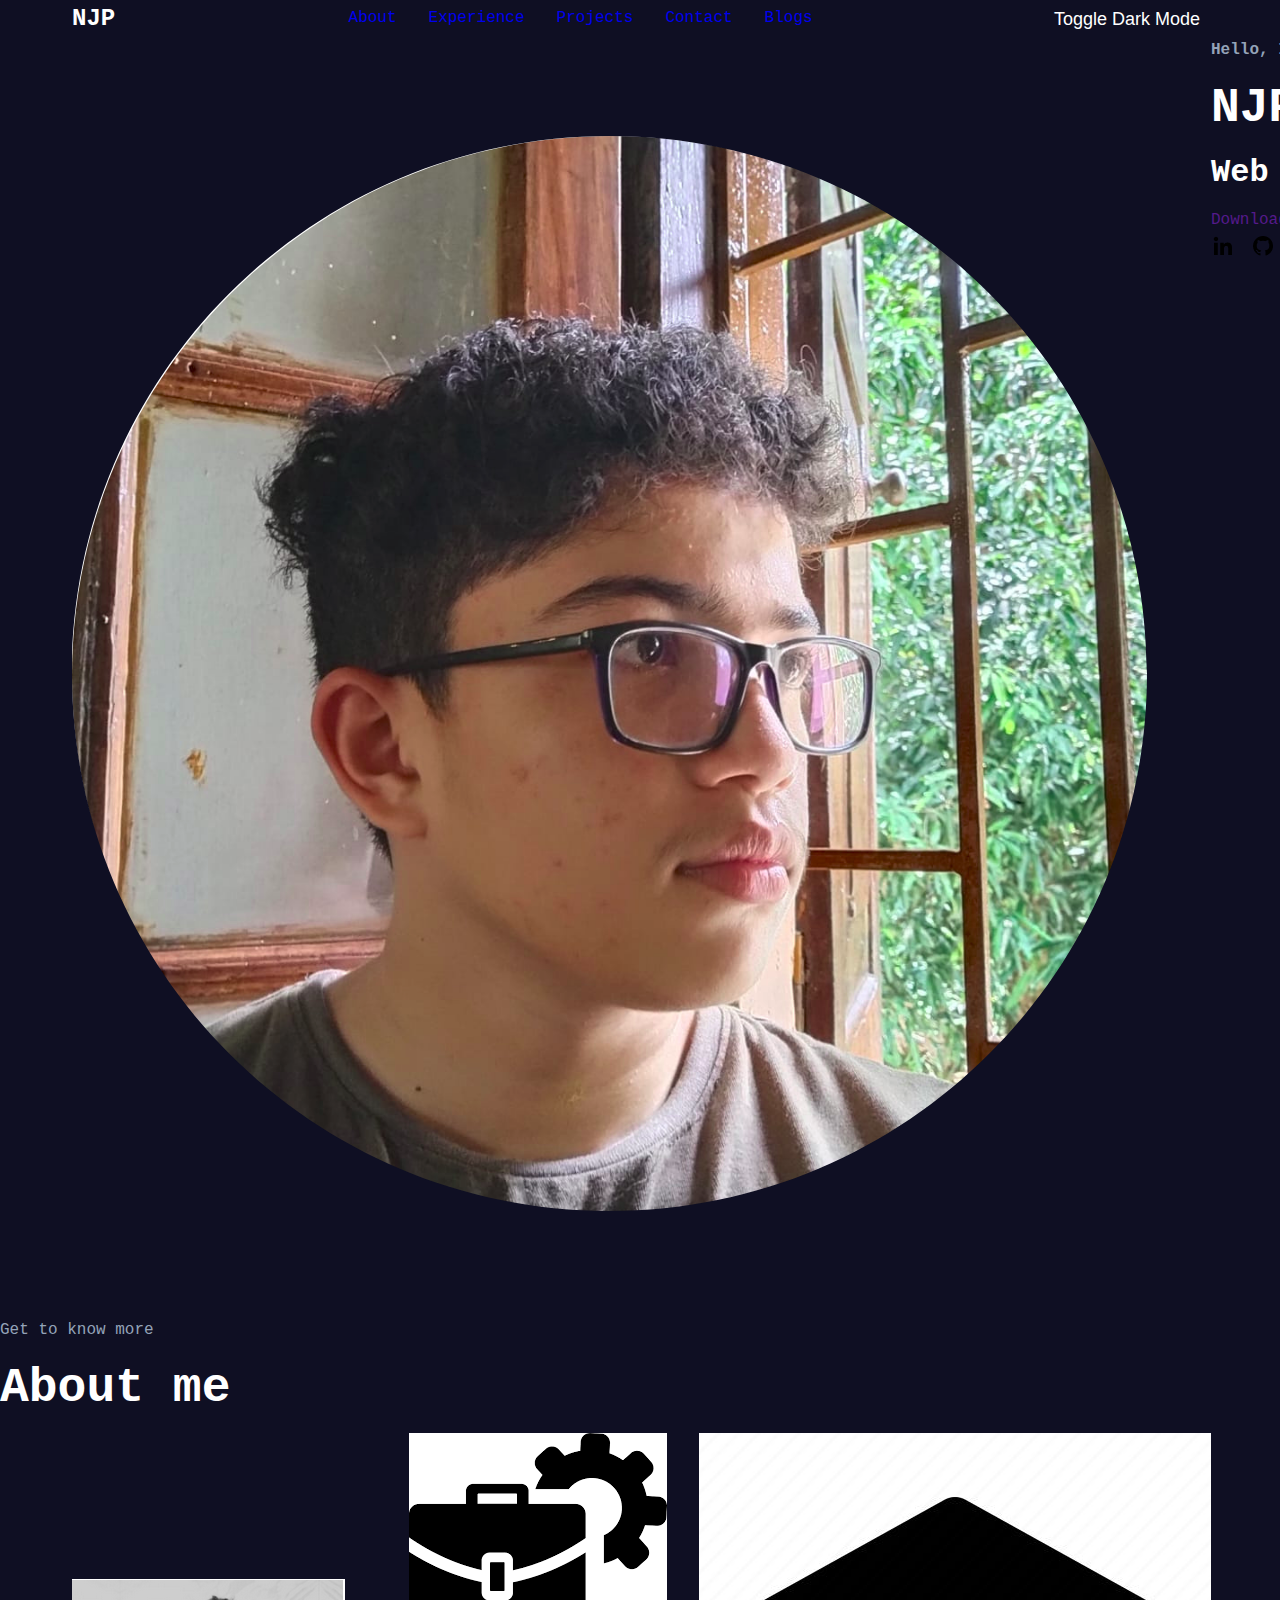
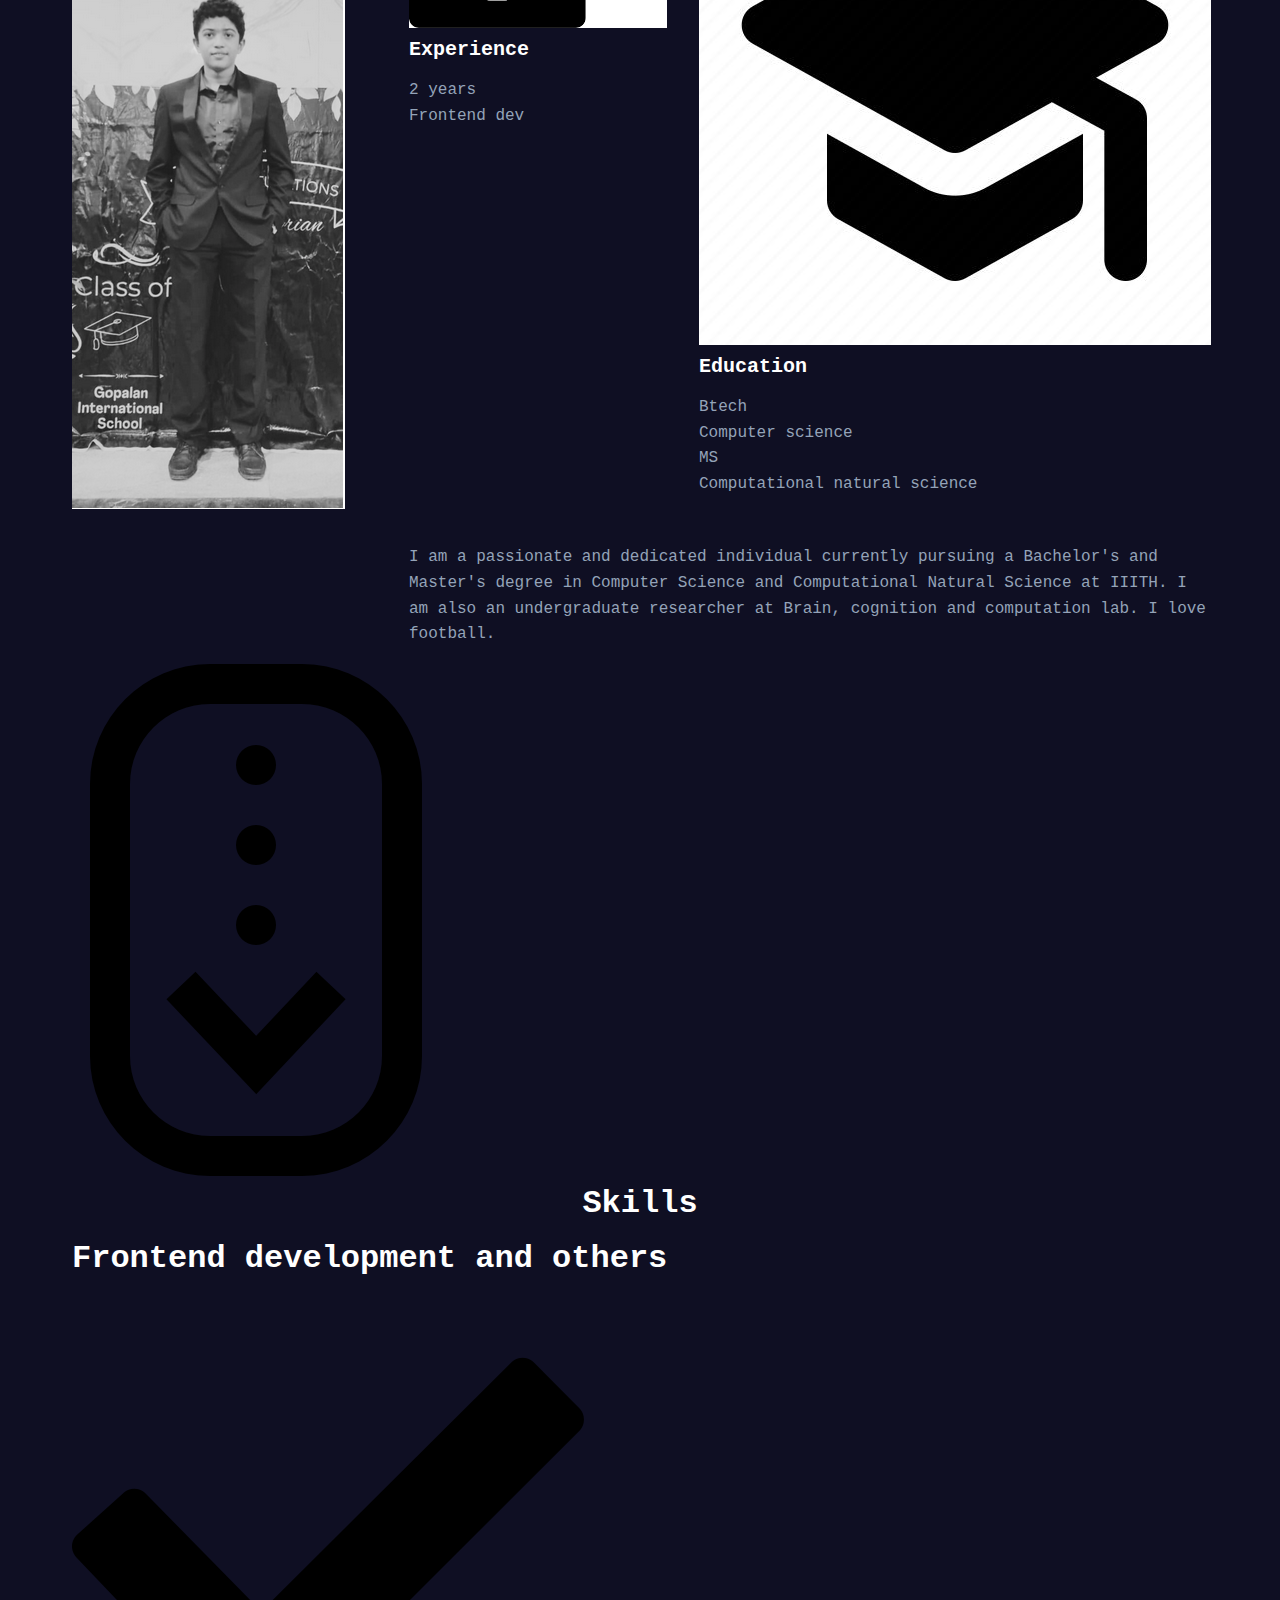
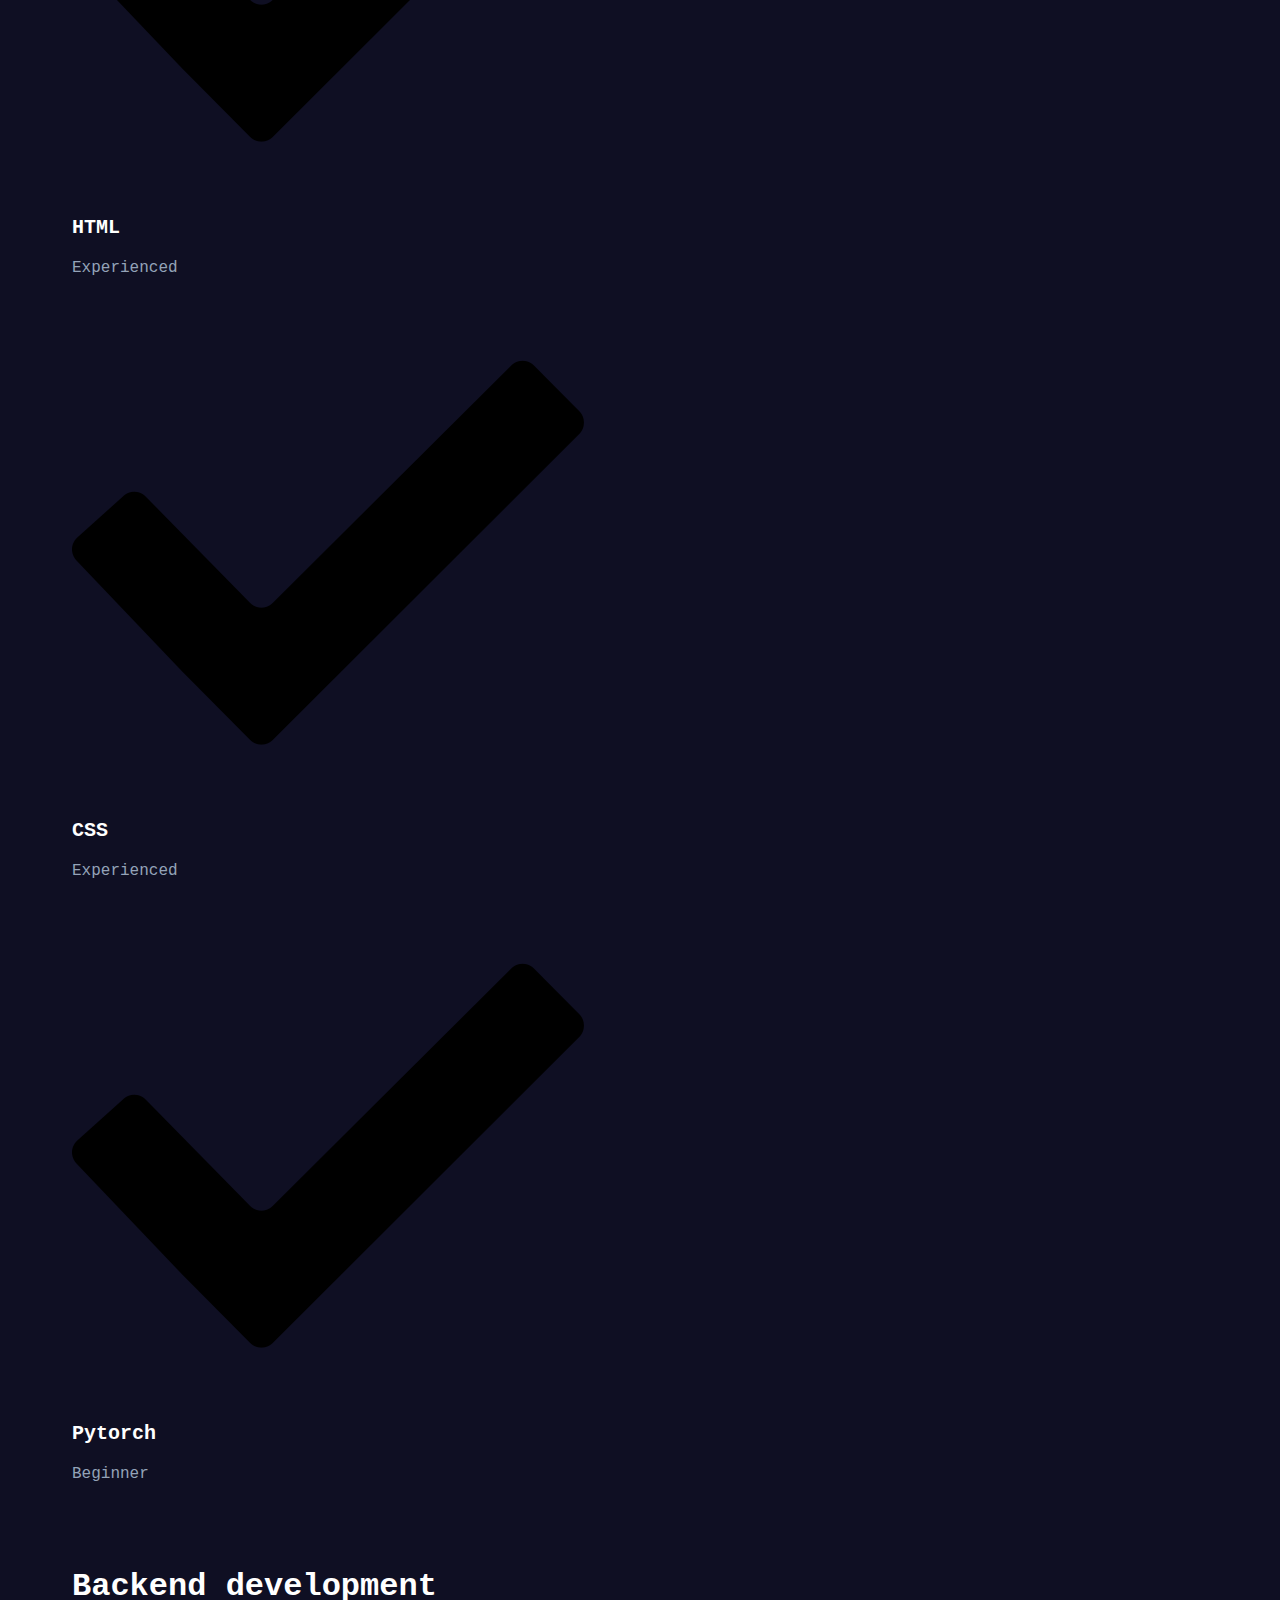
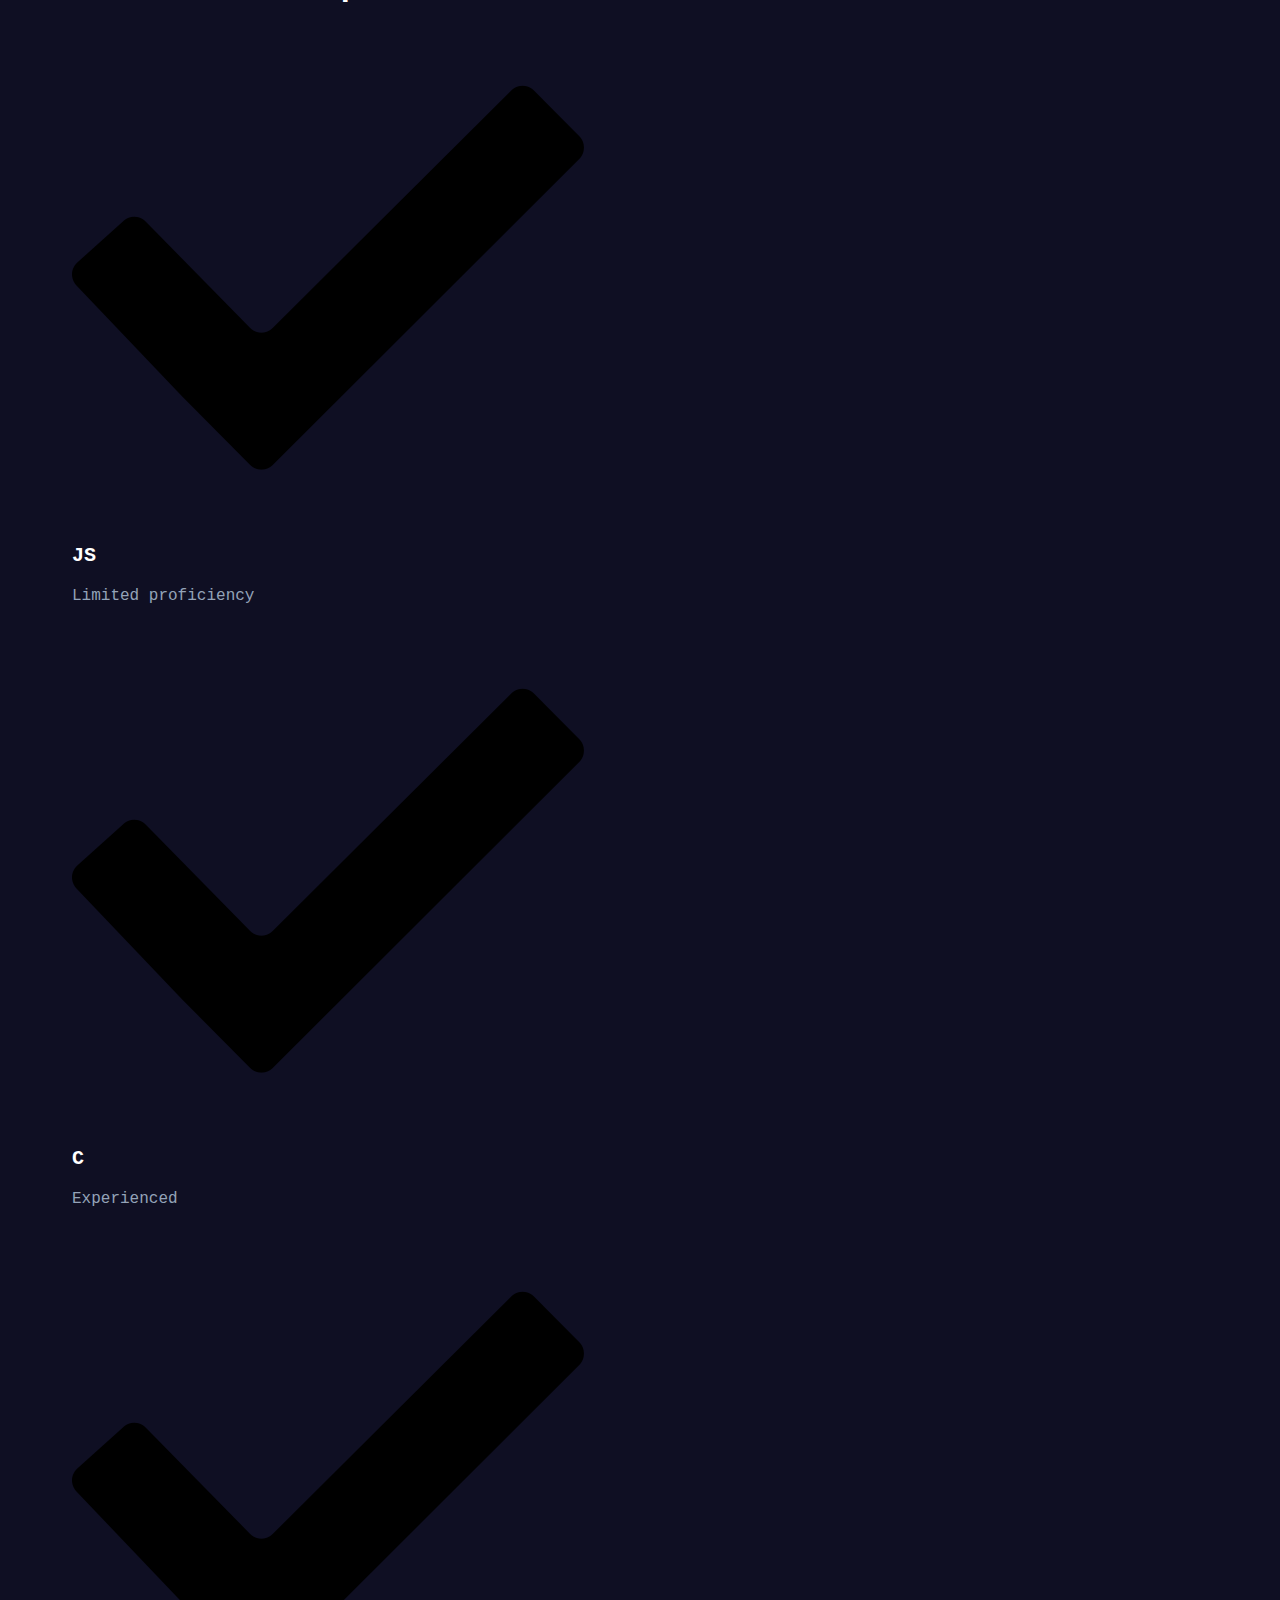
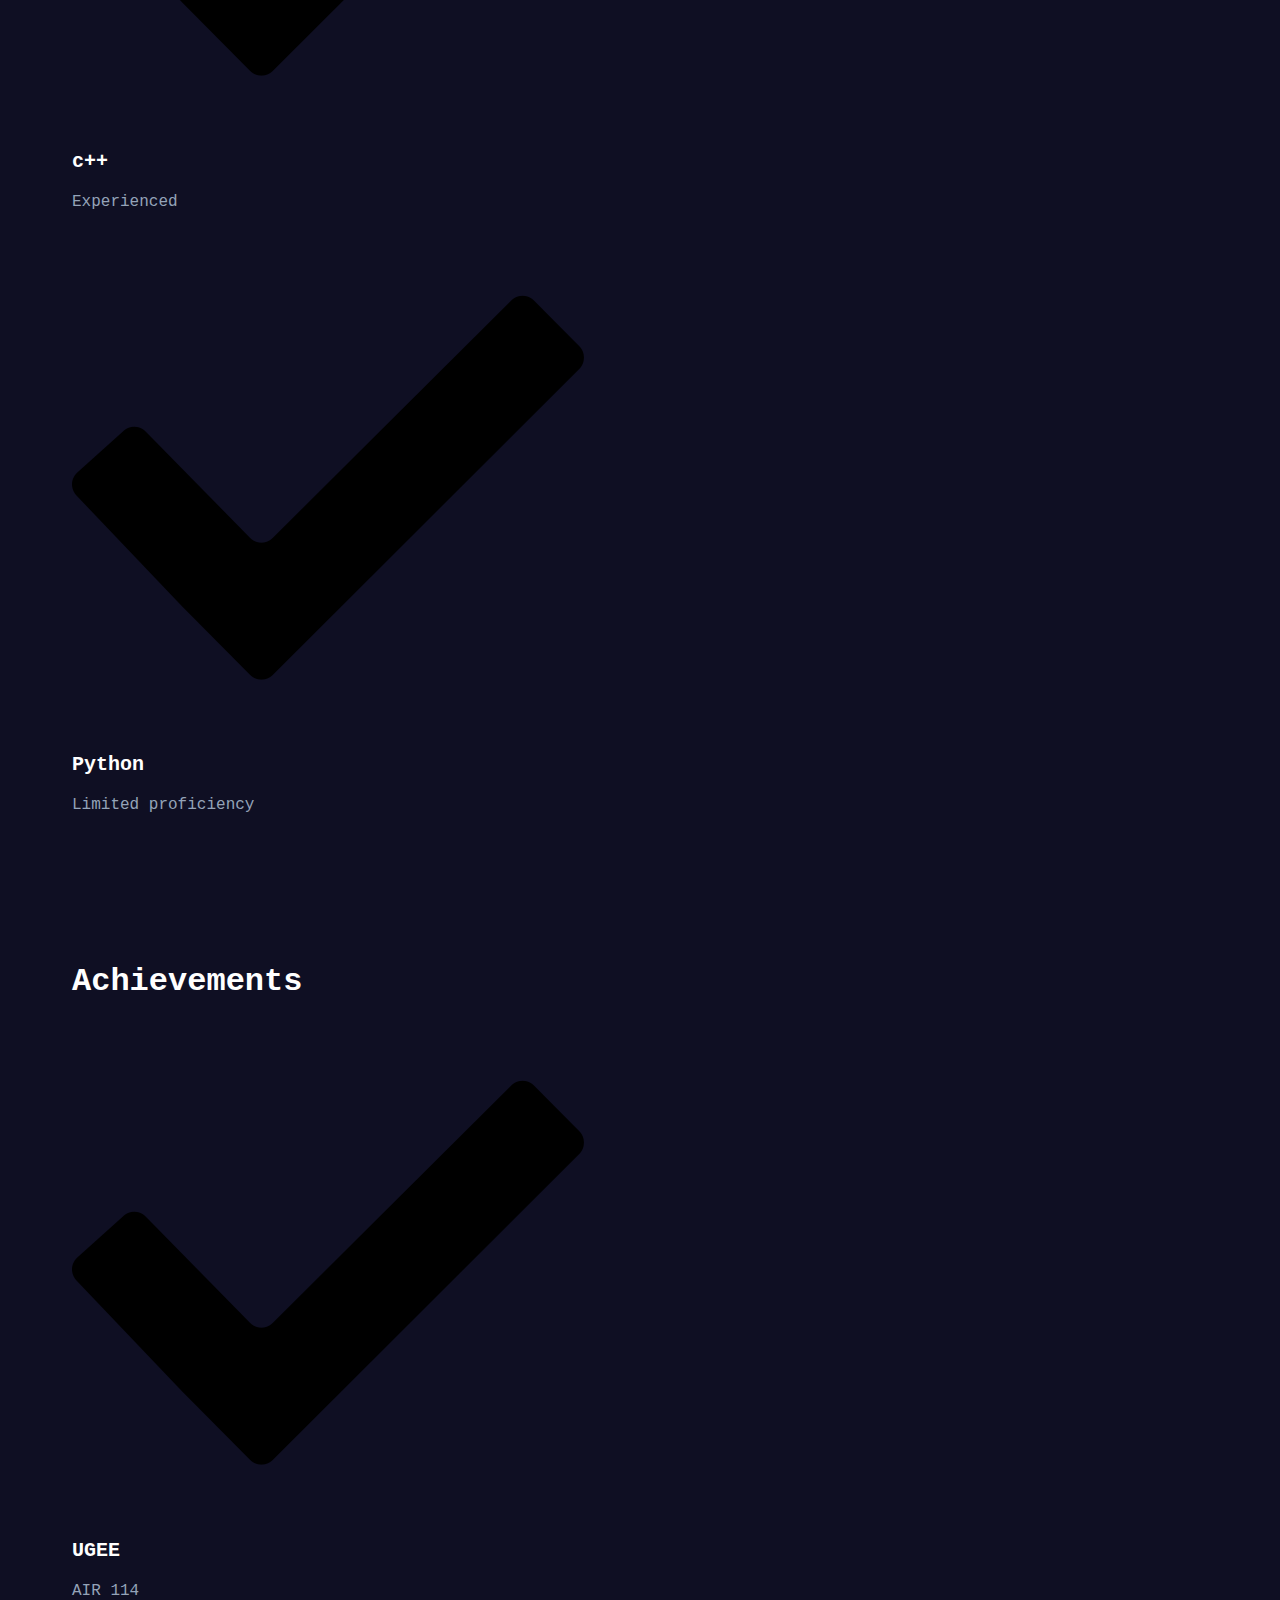
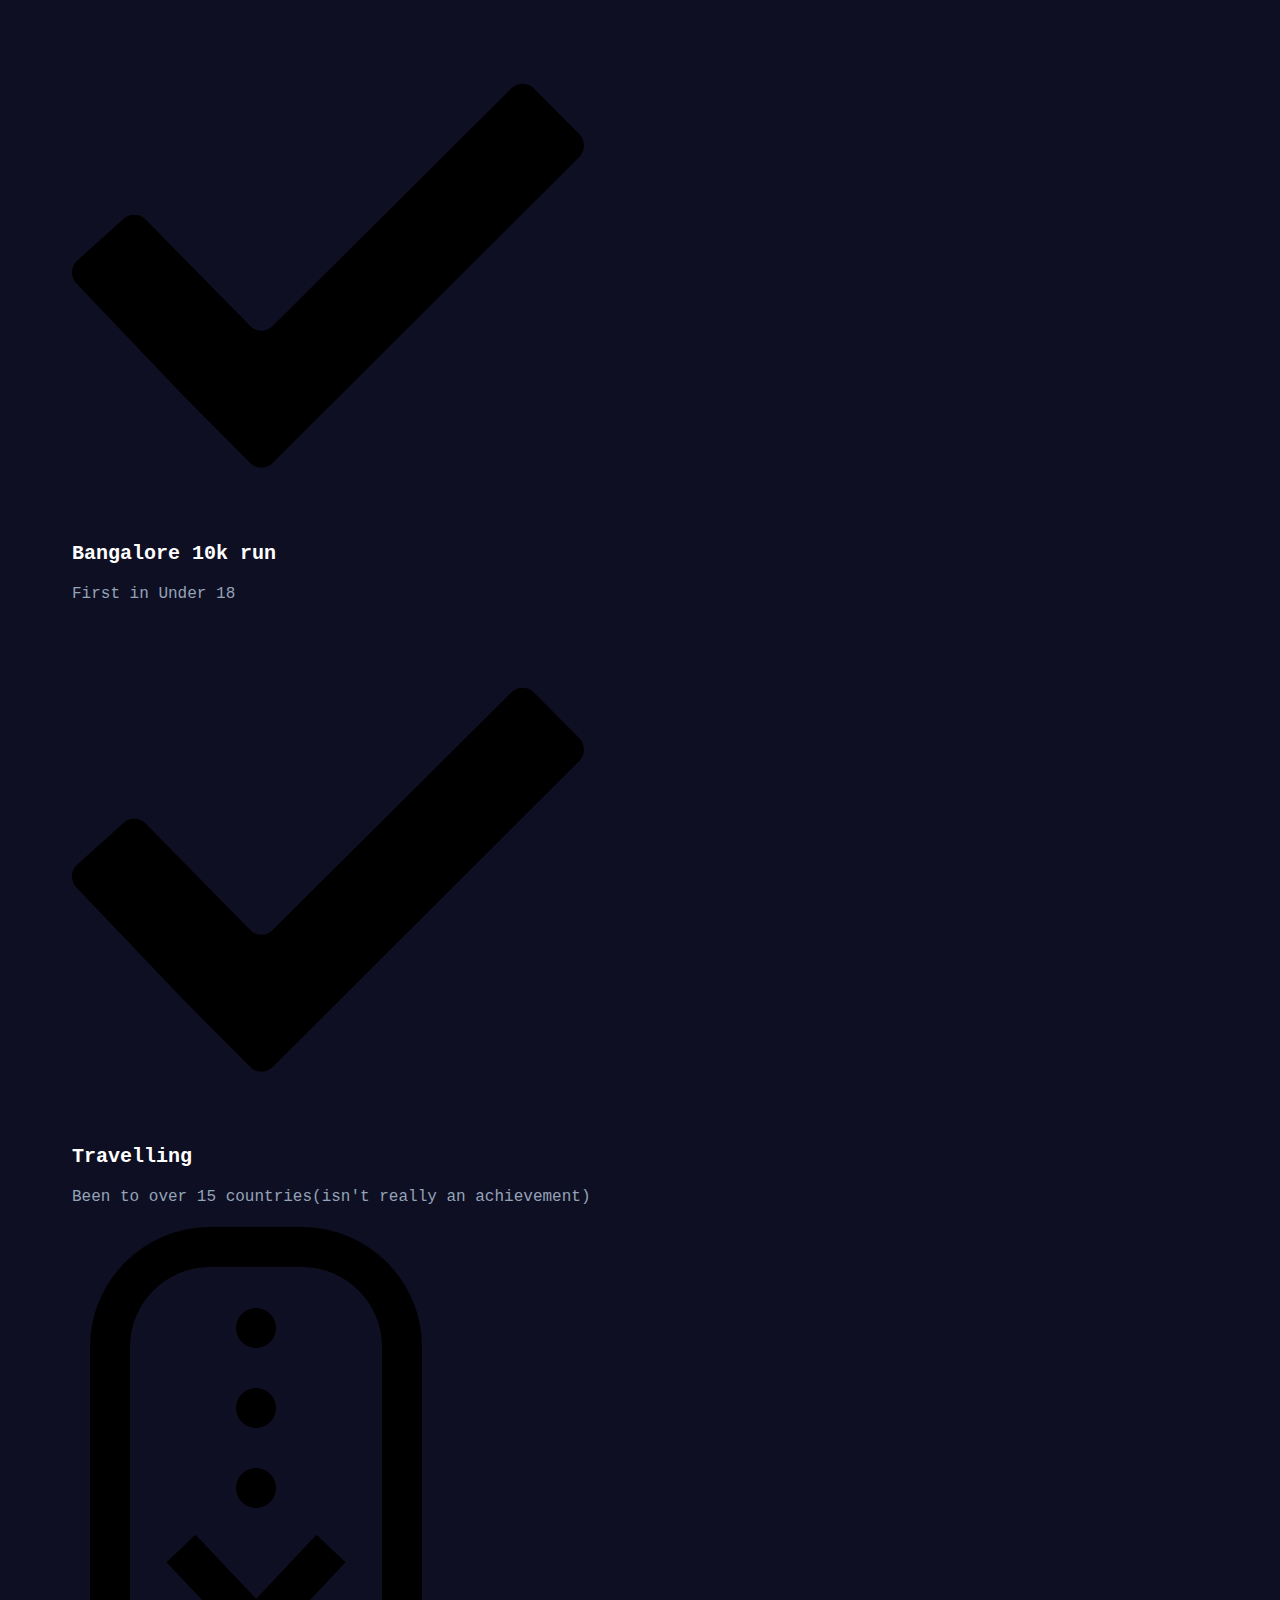
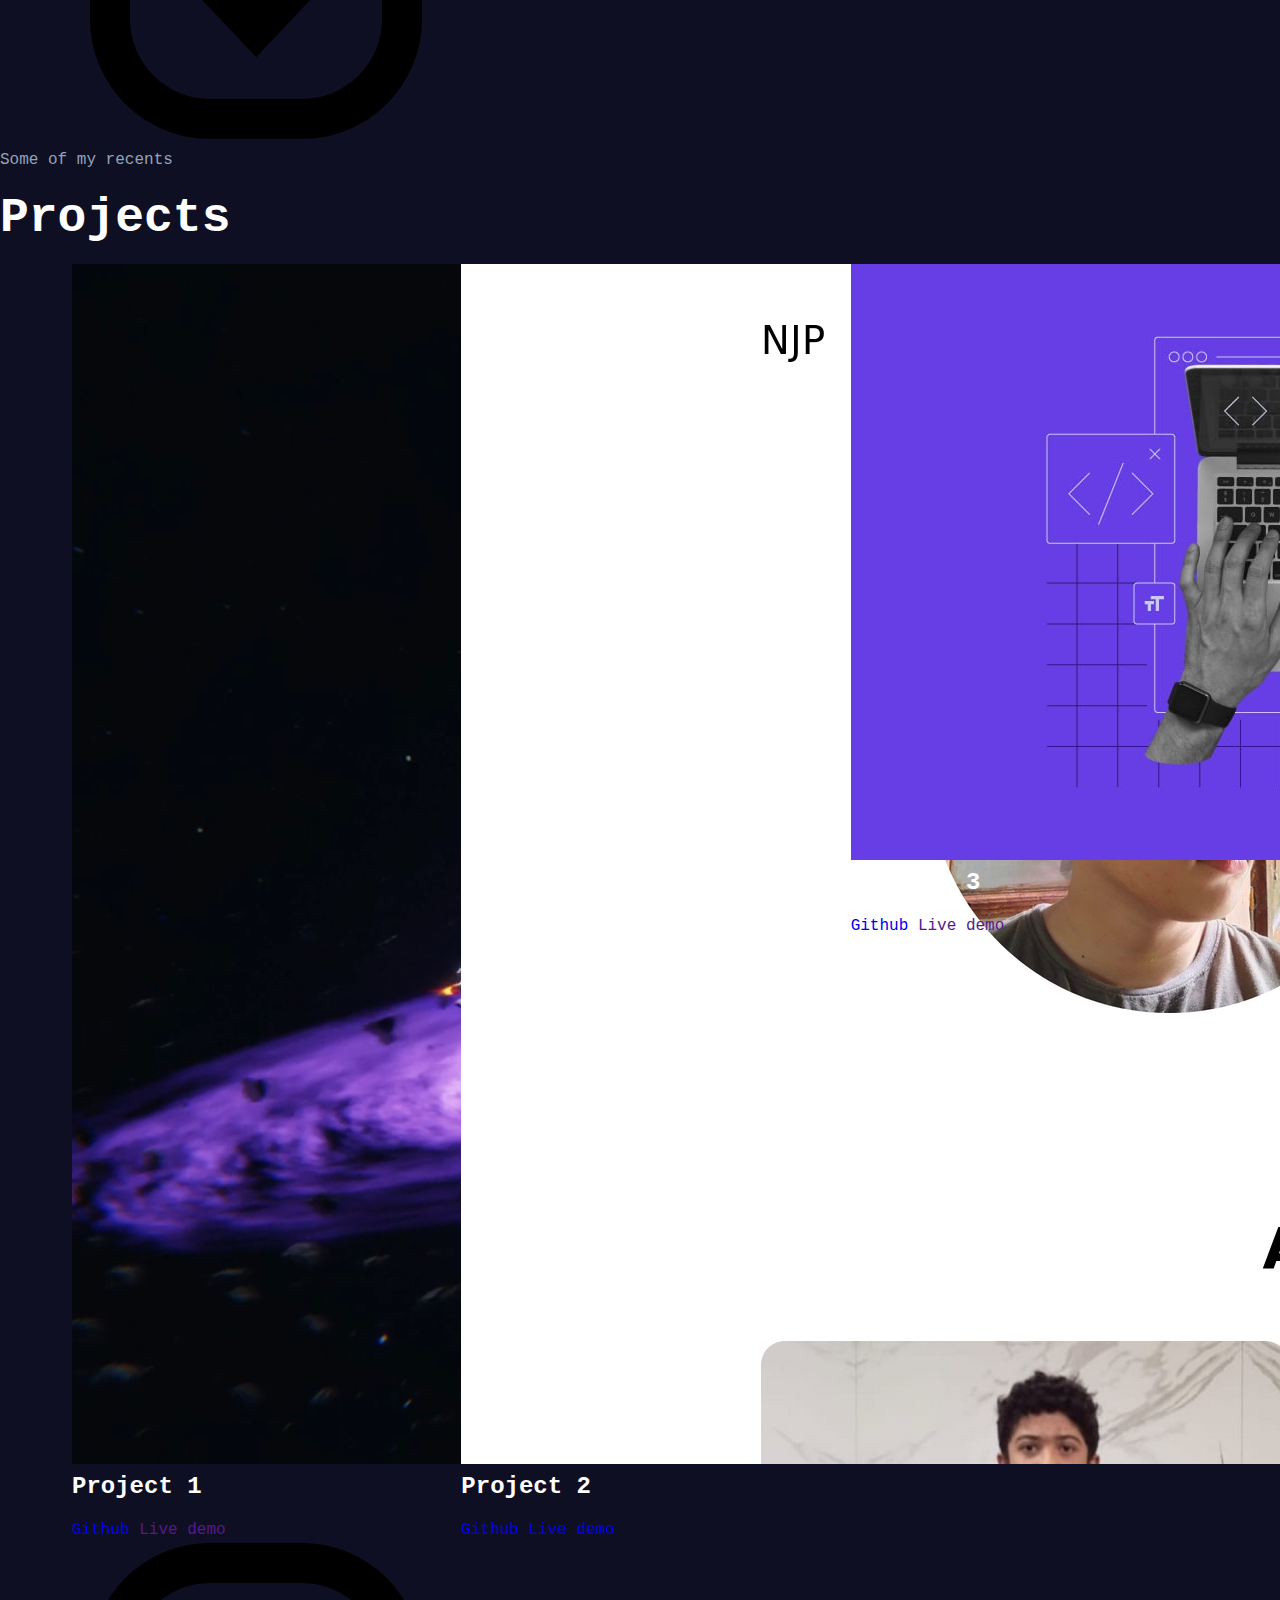
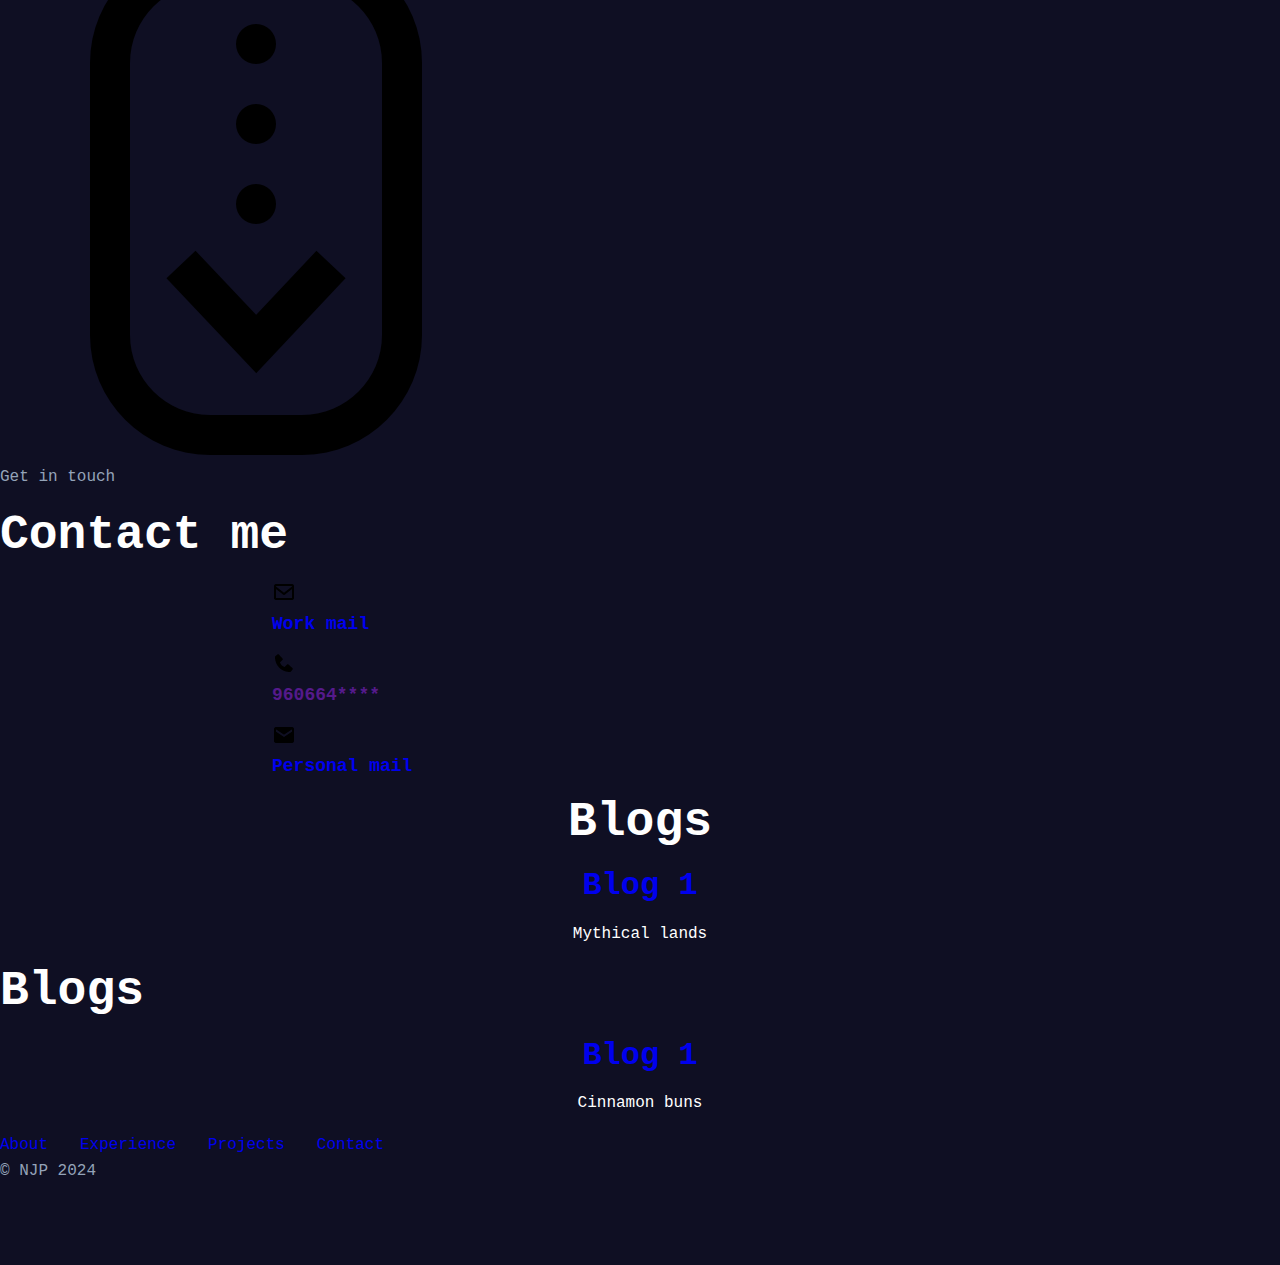
<file: index.html>
<!DOCTYPE html>
<html lang="en">

<head>
    <meta charset="UTF-8">
    <meta name="viewport" content="width=device-width, intial-scale=1.0">

    <title>NJP's site</title>
    <link rel="stylesheet" href="main.css">

</head>

<body>
    <!--navbarstarts-->
    <nav>
        <div class="container nav-container">
            <a href="" class="logo"> NJP</a>
            <ul class="nav-links">
                <li><a href="#About">About</a></li>
                <li><a href="#Experience">Experience</a></li>
                <li><a href="#Projects">Projects</a></li>
                <li><a href="#Contact">Contact</a></li>
                <li><a href="#Blog1">Blogs</a></li>
               

            </ul>
            <button id="darkModeToggle">Toggle Dark Mode</button>
        </div>
    </nav>
    <header>
        <div class="container header-container">
            <div class="header-left">
                <img src="pfp.png" alt="profile-pic" alt="">
            </div>
            <div class="header-right">
                <p><b>Hello, I'm</b></p>
                <h1>NJP</h1>
                <h2>Web Developer</h2>
                <div class="header-action-aria">
                    <a href="" class="btn" download="cv.pdf">Download my CV</a>
                    <a href="#Contact" class="btn btn-dark">Contact info</a>
                    <a href="cv.pdf"  class="btn" target="_blank">View my CV</a>
                </div>
                <div class="header-social">
                    <a href="https://www.linkedin.com/in/narasimha-pai-6234a2286/"><img src="Linkedin.png" class="icon1"></a>
                    <a href="https://github.com/NJP6969"><img src="Github.png" class="icon1"></a>
                    <a href="https://discord.com/channels/@me"><img src="Discord.png" class="icon1"></a>
                    <a href="https://researchweb.iiit.ac.in/~narasimha.pai/"><img src="pfp.png" class="icon1"></a>
                    <a href="https://www.instagram.com/asha._.marin/"><img src="Instagram.png" class="icon1"></a>
                    <a href="https://codeforces.com/profile/njp6969"><img src="Codeforces.png" class="icon1"></a>

                    <a href=""><img src="Reddit.png" class="icon1"></a>

                </div>
            </div>
        </div>

    </header>
    <!--end header-->
    <!--start about-->
    <section id="About" >
        <p class="heading-p">Get to know more</p>
        <h1 class="heading">About me</h1>
        <div class="container about-container">
            <div class="about-left">
                <img src="about.png" alt="">
            </div>
            <div class="about-right">
                <div class="basic-edu">
                    <div class="edu-box">
                        <img src="experience.png" class="icon1">
                        <h4>Experience</h4>
                        <p>2 years<br>
                            Frontend dev</p>
                    </div>
                    <div class="edu-box">
                        <img src="education.jpg" class="icon1">
                        <h4>Education</h4>
                        <p> Btech <br>
                            Computer science<br>
                            MS <br>
                            Computational natural science</p>
                    </div>
                </div>
                <p>
                    I am a passionate and dedicated individual currently pursuing a Bachelor's and Master's degree in Computer Science and Computational Natural Science at IIITH. I am also an undergraduate researcher at Brain, cognition and computation lab.
                    I love football.
                </p>
            </div>
        </div>
    </section>
    <!--end about-->
    <!--start experience-->
    <section id="Experience">

        <a href="#Experience" class="arrow"><img src="arrow.png" alt=""></a>
        
        <h2>
            <center>Skills</center>
        </h2>
        </p>
        <div class="container experience-container">
            <div class="experience-box">
                <h2>Frontend development and others</h2>
                <div class="experience">
                    <div class="ex-div">
                        <img src="checkmark.webp" class="icon1">
                        <div>
                            <h4>HTML</h4>
                            <p>Experienced</p>
                        </div>
                    </div>
                    <div class="ex-div">
                        <img src="checkmark.webp" class="icon1">
                        <div>
                            <h4>CSS</h4>
                            <p>Experienced</p>
                        </div>
                    </div>
                      <div class="ex-div">
                        <img src="checkmark.webp" class="icon1">
                        <div>
                            <h4>Pytorch</h4>
                            <p>Beginner</p>
                        </div>
                    </div>
                                        
                </div>
            </div>
            <div class="experience-box">
                <p>
                <h2> Backend development</h2>
                </p>
                <div class="ex-div">
                    <img src="checkmark.webp" class="icon1">
                    <div>
                        <h4>JS</h4>
                        <p>Limited proficiency</p>
                    </div>
                </div>

                <div class="ex-div">
                    <img src="checkmark.webp" class="icon1">
                    <div>
                        <h4>C</h4>
                        <p>Experienced</p>
                    </div>
                </div>
                <div class="ex-div">
                    <img src="checkmark.webp" class="icon1">
                    <div>
                        <h4>c++</h4>
                        <p>Experienced</p>
                    </div>
                </div>
                <div class="ex-div">
                    <img src="checkmark.webp" class="icon1">
                    <div>
                        <h4>Python</h4>
                        <p>Limited proficiency</p>
                    </div>
                </div>
            </div>
            
               
                </p>
            <div class="experience-box">
                <p>
                <h2> Achievements</h2>
                </p>
                <div class="ex-div">
                    <img src="checkmark.webp" class="icon1">
                    <div>
                        <h4>UGEE</h4>
                        <p>AIR 114</p>
                    </div>
                </div>

                <div class="ex-div">
                    <img src="checkmark.webp" class="icon1">
                    <div>
                        <h4>Bangalore 10k run</h4>
                        <p>First in Under 18</p>
                    </div>
                </div>
                <div class="ex-div">
                    <img src="checkmark.webp" class="icon1">
                    <div>
                        <h4>Travelling</h4>
                        <p>Been to over 15 countries(isn't really an achievement)</p>
                    </div>
                </div>
                
            </div>
            

            

        </div>


    </section>
    <!--end exp section-->
    <!--start projects-->
    <section id="Projects">
        <a href="#Projects" class="arrow"><img src="arrow.png" alt="" class="icon1"></a>
        <p class="heading-p">Some of my recents<br></p>
        <h1 class="heading">Projects</h1>
        <div class="container project-container">
            <div class="project">
                <img src="project1.png" alt="">
                <h3>Project 1</h3>
                <div class="header-action-aria">
                    <a href="https://github.com/NJP6969/issas1" class="btn">Github</a>
                    <a href="" class="btn">Live demo</a>
                </div>
            </div>
            <div class="project">
                <img src="project2.png" alt="">
                <h3>Project 2</h3>
                <div class="header-action-aria">
                    <a href="https://github.com/NJP6969/issas2" class="btn">Github</a>
                    <a href="https://researchweb.iiit.ac.in/~narasimha.pai/" class="btn">Live demo</a>
                </div>
            </div>
            <div class="project">
                <img src="project3.jpg" alt="">
                <h3>Project 3</h3>
                <div class="header-action-aria">
                    <a href="https://github.com/NJP6969/isslab3" class="btn">Github</a>
                    <a href="" class="btn">Live demo</a>
                </div>
            </div>

    </section>
    <!--end projects-->
    <!--start contact-->
    <section id="Contact">
        <a href="#Contact" class="arrow"><img src="arrow.png" alt="" class="icon1"></a>
        <p class="heading-p">Get in touch</p>
        <h1 class="heading">Contact me</h1>
        <div class="contact-container container">
            <div class="email">
                <img src="officialemail.png" alt="" class="icon1">
                <a href="mailto:narasimha.pai@research.iiit.ac.in">
                    <h5>Work mail</h5>
                </a>
            </div>
            <div class="phone">
                <img src="phone.png" alt="" class="icon1">
                <a href="">
                    <h5>960664****</h5>
                </a>
            </div>
            <div class="pemail">
                <img src="personalemail.png" alt="" class="icon1">
                <a href="mailto:narsi.pai.narsi@gmail.com">
                    <h5>Personal mail</h5>
                </a>
            </div>
        </div>
    </section>
    <!--end contact-->
    <section id="Blog1">
        <h1 class="heading"><center>Blogs</center></h1>
        <div class="blog-container">
            <div class="blog" id="blog1">
                <h2><a href="blog1.html" target="_blank"><center>Blog 1</center></a></h2>
                <p><center>Mythical lands</center></p>
            </div>
            <!-- Repeat for Blog 2 -->
        </div>
    </section>
    <section id="Blog2">
        <h1 class="heading">Blogs</h1>
        <div class="blog-container">
            <div class="blog" id="blog2">
                <h2><a href="blog2.html" target="_blank"><center>Blog 1</center></a></h2>
                <p><center>Cinnamon buns</center></p>
            </div>
            <!-- Repeat for Blog 2 -->
        </div>
    </section>
    <!--start footer-->
    <footer>
        <ul class="nav-links">
            <li><a href="#About">About</a></li>
            <li><a href="#Experience">Experience</a></li>
            <li><a href="#Projects">Projects</a></li>
            <li><a href="#Contact">Contact</a></li>
        </ul>
        <p>&copy; NJP 2024</p>
    </footer>
    <br>
    <br>
    <br>
    <br>
    <script src="main.js"></script>
</body>

</html>
</file>
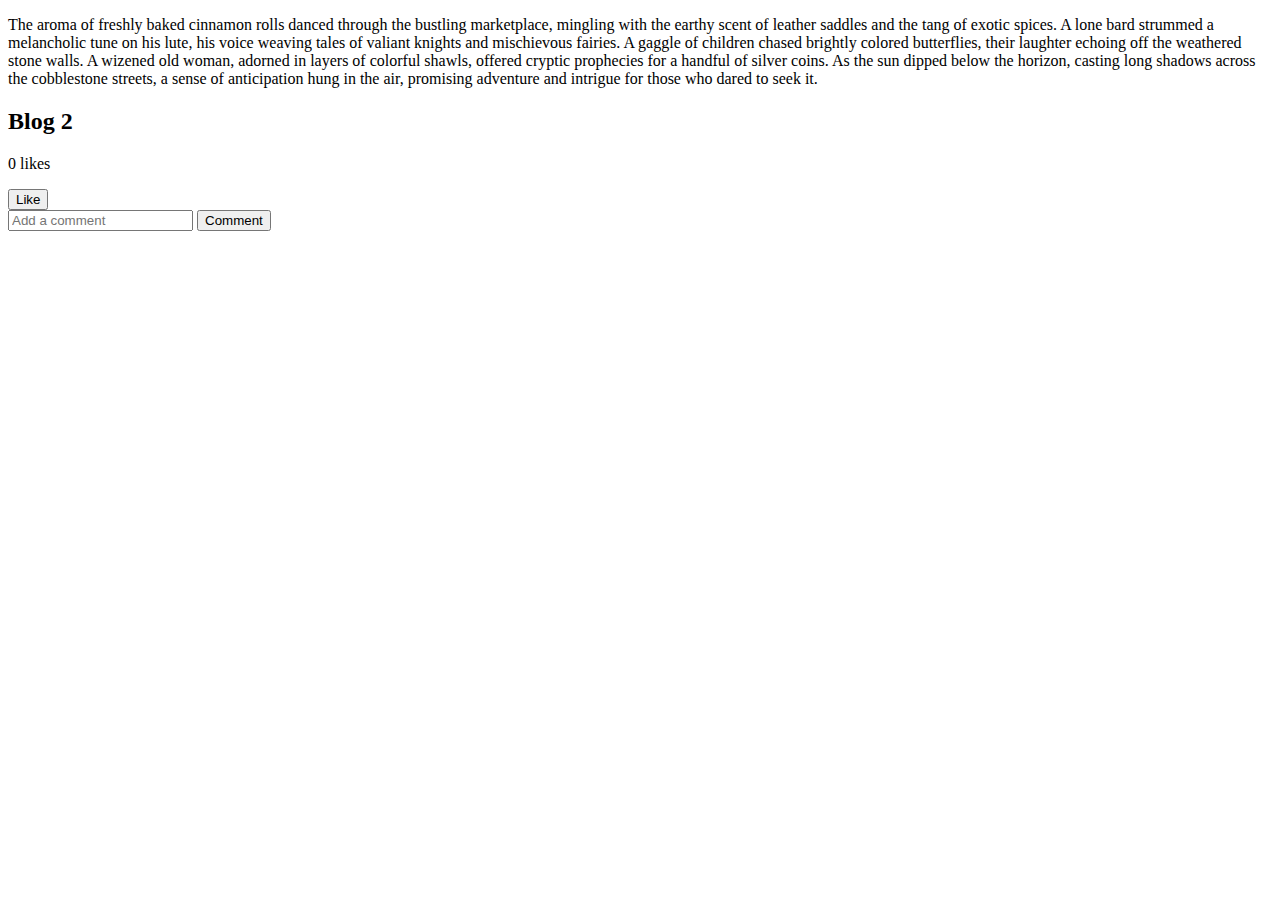
<file: blog2.html>
<!DOCTYPE html>
<html lang="en">




<!-- blog.html -->
<body>
    <p>The aroma of freshly baked cinnamon rolls danced through the bustling marketplace, mingling with the earthy scent of leather saddles and the tang of exotic spices. A lone bard strummed a melancholic tune on his lute, his voice weaving tales of valiant knights and mischievous fairies. A gaggle of children chased brightly colored butterflies, their laughter echoing off the weathered stone walls. A wizened old woman, adorned in layers of colorful shawls, offered cryptic prophecies for a handful of silver coins. As the sun dipped below the horizon, casting long shadows across the cobblestone streets, a sense of anticipation hung in the air, promising adventure and intrigue for those who dared to seek it.</p>
    <div class="blog" id="Blog2">
        <h2>Blog 2</h2>
        <p class="like-counter">0 likes</p>
        <button class="like-button">Like</button>
        <div class="comments-section">
            <!-- Comments will be added here -->
        </div>
        <input type="text" class="comment-input" placeholder="Add a comment">
        <button class="comment-button">Comment</button>
    </div>
    <script src="blog.js"></script>
</body>

</html>
</file>
<file: main.css>
/* === CYBERPUNK PORTFOLIO STYLESHEET === */
/* Author: NJP | Version: 2024.1.0 | Theme: Cybersecurity */

/* === CSS RESET & BASE === */
* {
    margin: 0;
    padding: 0;
    box-sizing: border-box;
    text-decoration: none;
    list-style: none;
    border: none;
    outline: none;
}

/* === CSS VARIABLES (UNIQUE AI THEME) === */
:root {
    /* Primary Colors - Unique Neural Network Theme */
    --neural-primary: #00d4ff;
    --neural-secondary: #7c3aed;
    --neural-accent: #ff6b6b;
    --neural-warning: #fbbf24;
    --neural-success: #10b981;
    
    /* Background Colors */
    --bg-primary: #0f0f23;
    --bg-secondary: #1a1a2e;
    --bg-tertiary: #16213e;
    --bg-card: rgba(26, 26, 46, 0.8);
    --bg-glass: rgba(0, 212, 255, 0.05);
    
    /* Text Colors */
    --text-primary: #ffffff;
    --text-secondary: #00d4ff;
    --text-muted: #94a3b8;
    --text-accent: #7c3aed;
    
    /* Border & Effects */
    --border-primary: #00d4ff;
    --border-secondary: #7c3aed;
    --shadow-primary: 0 0 25px rgba(0, 212, 255, 0.4);
    --shadow-secondary: 0 0 25px rgba(124, 58, 237, 0.4);
    --shadow-accent: 0 0 25px rgba(255, 107, 107, 0.4);
    
    /* Transitions */
    --transition-fast: 0.2s ease;
    --transition-normal: 0.3s ease;
    --transition-slow: 0.5s ease;
    
    /* Typography */
    --font-primary: 'Orbitron', monospace;
    --font-code: 'Fira Code', monospace;
    --font-size-xs: 0.75rem;
    --font-size-sm: 0.875rem;
    --font-size-base: 1rem;
    --font-size-lg: 1.125rem;
    --font-size-xl: 1.25rem;
    --font-size-2xl: 1.5rem;
    --font-size-3xl: 2rem;
    --font-size-4xl: 2.5rem;
    --font-size-5xl: 3rem;
}

/* === GLOBAL STYLES === */
html {
    scroll-behavior: smooth;
    font-size: 16px;
}

body {
    font-family: var(--font-code);
    background: var(--bg-primary);
    color: var(--text-primary);
    line-height: 1.6;
    overflow-x: hidden;
    position: relative;
}

/* === MATRIX BACKGROUND EFFECT === */
.matrix-bg {
    position: fixed;
    top: 0;
    left: 0;
    width: 100%;
    height: 100%;
    z-index: -2;
    background: var(--bg-primary);
    overflow: hidden;
}

.matrix-bg::before {
    content: '';
    position: absolute;
    top: 0;
    left: 0;
    width: 100%;
    height: 100%;
    background: 
        linear-gradient(90deg, transparent 98%, var(--neural-primary) 100%),
        linear-gradient(180deg, transparent 98%, var(--neural-secondary) 100%);
    background-size: 60px 60px;
    opacity: 0.08;
    animation: matrix-move 20s linear infinite;
}

@keyframes matrix-move {
    0% { transform: translate(0, 0); }
    100% { transform: translate(60px, 60px); }
}

/* === SCAN LINES EFFECT === */
.scan-lines {
    position: fixed;
    top: 0;
    left: 0;
    width: 100%;
    height: 100%;
    z-index: -1;
    pointer-events: none;
    background: 
        linear-gradient(
            transparent 50%, 
            rgba(0, 212, 255, 0.02) 50%
        );
    background-size: 100% 4px;
    animation: scan-lines 0.1s linear infinite;
}

@keyframes scan-lines {
    0% { transform: translateY(0); }
    100% { transform: translateY(4px); }
}

/* === TYPOGRAPHY === */
h1, h2, h3, h4, h5, h6 {
    font-family: var(--font-primary);
    font-weight: 700;
    line-height: 1.2;
    margin-bottom: 1rem;
}

h1 { font-size: var(--font-size-5xl); }
h2 { font-size: var(--font-size-3xl); }
h3 { font-size: var(--font-size-2xl); }
h4 { font-size: var(--font-size-xl); }
h5 { font-size: var(--font-size-lg); }
h6 { font-size: var(--font-size-base); }

p {
    margin-bottom: 1rem;
    color: var(--text-muted);
}

/* === GLITCH EFFECT === */
.glitch {
    position: relative;
    color: var(--neural-primary);
    font-family: var(--font-primary);
    font-weight: 900;
    text-transform: uppercase;
    letter-spacing: 2px;
    animation: glitch-text 3s infinite;
}

.glitch::before,
.glitch::after {
    content: attr(data-text);
    position: absolute;
    top: 0;
    left: 0;
    width: 100%;
    height: 100%;
}

.glitch::before {
    animation: glitch-anim-1 0.4s infinite linear alternate-reverse;
    color: var(--neural-secondary);
    z-index: -1;
}

.glitch::after {
    animation: glitch-anim-2 0.4s infinite linear alternate-reverse;
    color: var(--neural-accent);
    z-index: -2;
}

@keyframes glitch-text {
    0%, 100% { transform: translate(0); }
    20% { transform: translate(-2px, 2px); }
    40% { transform: translate(-2px, -2px); }
    60% { transform: translate(2px, 2px); }
    80% { transform: translate(2px, -2px); }
}

@keyframes glitch-anim-1 {
    0% { 
        clip-path: polygon(0 0%, 100% 0%, 100% 5%, 0 5%);
        transform: translate(-2px, -2px);
    }
    100% { 
        clip-path: polygon(0 95%, 100% 95%, 100% 100%, 0 100%);
        transform: translate(2px, 2px);
    }
}

@keyframes glitch-anim-2 {
    0% { 
        clip-path: polygon(0 20%, 100% 20%, 100% 60%, 0 60%);
        transform: translate(2px, 2px);
    }
    100% { 
        clip-path: polygon(0 40%, 100% 40%, 100% 80%, 0 80%);
        transform: translate(-2px, -2px);
    }
}

/* === CONTAINERS === */
.container {
    max-width: 1200px;
    margin: 0 auto;
    padding: 0 2rem;
    width: 100%;
}

/* === NAVIGATION === */
.cyber-nav {
    position: fixed;
    top: 0;
    left: 0;
    width: 100%;
    z-index: 1000;
    background: rgba(10, 10, 10, 0.95);
    backdrop-filter: blur(10px);
    border-bottom: 1px solid var(--border-primary);
    box-shadow: var(--shadow-primary);
    height: 80px;
    display: flex;
    align-items: center;
}

.nav-container {
    display: flex;
    justify-content: space-between;
    align-items: center;
    height: 100%;
}

.logo {
    font-family: var(--font-primary);
    font-size: var(--font-size-2xl);
    font-weight: 900;
    color: var(--cyber-primary) !important;
    text-shadow: 0 0 10px var(--cyber-primary);
    transition: var(--transition-normal);
}

.logo:hover {
    text-shadow: 0 0 20px var(--cyber-primary);
    transform: scale(1.05);
}

.nav-links {
    display: flex;
    gap: 2rem;
    align-items: center;
}

.nav-link {
    color: var(--text-primary);
    font-family: var(--font-code);
    font-size: var(--font-size-sm);
    padding: 0.5rem 1rem;
    border: 1px solid transparent;
    border-radius: 4px;
    transition: var(--transition-normal);
    position: relative;
    overflow: hidden;
    background: rgba(0, 0, 0, 0.7);
    backdrop-filter: blur(5px);
}

.nav-link::before {
    content: '';
    position: absolute;
    top: 0;
    left: -100%;
    width: 100%;
    height: 100%;
    background: linear-gradient(90deg, transparent, var(--cyber-primary), transparent);
    transition: var(--transition-normal);
}

.nav-link:hover {
    color: var(--bg-primary);
    background: var(--cyber-primary);
    border-color: var(--cyber-primary);
    box-shadow: var(--shadow-primary);
    text-shadow: none;
}

.nav-link:hover::before {
    left: 100%;
}

.nav-link i {
    margin-right: 0.5rem;
}

#darkModeToggle {
    background: none;
    border: 1px solid var(--cyber-secondary);
    color: var(--cyber-secondary);
    padding: 0.5rem;
    border-radius: 4px;
    cursor: pointer;
    transition: var(--transition-normal);
    font-size: var(--font-size-lg);
}

#darkModeToggle:hover {
    background: var(--cyber-secondary);
    color: var(--bg-primary);
    box-shadow: var(--shadow-secondary);
}

/* === BUTTONS === */
.cyber-btn-primary,
.cyber-btn-secondary,
.cyber-btn-outline,
.cyber-btn-sm {
    font-family: var(--font-code);
    padding: 0.75rem 1.5rem;
    border-radius: 4px;
    cursor: pointer;
    text-align: center;
    transition: var(--transition-normal);
    position: relative;
    overflow: hidden;
    text-transform: uppercase;
    font-weight: 500;
    letter-spacing: 1px;
    display: inline-flex;
    align-items: center;
    gap: 0.5rem;
}

.cyber-btn-sm {
    padding: 0.5rem 1rem;
    font-size: var(--font-size-sm);
}

.cyber-btn-primary {
    background: var(--cyber-primary);
    color: var(--bg-primary);
    border: 1px solid var(--cyber-primary);
}

.cyber-btn-primary:hover {
    background: transparent;
    color: var(--cyber-primary);
    box-shadow: var(--shadow-primary);
}

.cyber-btn-secondary {
    background: var(--cyber-secondary);
    color: var(--bg-primary);
    border: 1px solid var(--cyber-secondary);
}

.cyber-btn-secondary:hover {
    background: transparent;
    color: var(--cyber-secondary);
    box-shadow: var(--shadow-secondary);
}

.cyber-btn-outline {
    background: transparent;
    color: var(--cyber-accent);
    border: 1px solid var(--cyber-accent);
}

.cyber-btn-outline:hover {
    background: var(--cyber-accent);
    color: var(--bg-primary);
    box-shadow: var(--shadow-accent);
}

.disabled {
    opacity: 0.5;
    cursor: not-allowed;
    pointer-events: none;
}

/* === HEADER === */
.cyber-header {
    padding-top: 120px;
    padding-bottom: 80px;
    min-height: 100vh;
    display: flex;
    align-items: center;
}

.header-container {
    display: grid;
    grid-template-columns: 1fr 2fr;
    gap: 4rem;
    align-items: center;
}

.profile-frame {
    position: relative;
    width: 300px;
    height: 300px;
    margin: 0 auto;
}

.profile-pic {
    width: 100%;
    height: 100%;
    object-fit: cover;
    border-radius: 50%;
    border: 3px solid var(--cyber-primary);
    box-shadow: var(--shadow-primary);
    transition: var(--transition-normal);
}

.profile-frame:hover .profile-pic {
    border-color: var(--cyber-secondary);
    box-shadow: var(--shadow-secondary);
}

.scan-effect {
    position: absolute;
    top: 0;
    left: 0;
    width: 100%;
    height: 100%;
    border-radius: 50%;
    background: linear-gradient(
        180deg, 
        transparent 0%, 
        var(--cyber-primary) 50%, 
        transparent 100%
    );
    opacity: 0;
    animation: scan-profile 3s ease-in-out infinite;
}

@keyframes scan-profile {
    0%, 100% { 
        opacity: 0; 
        transform: translateY(-100%);
    }
    50% { 
        opacity: 0.3; 
        transform: translateY(100%);
    }
}

/* === TERMINAL WINDOW === */
.terminal-window {
    background: var(--bg-card);
    border: 1px solid var(--border-primary);
    border-radius: 8px;
    box-shadow: var(--shadow-primary);
    overflow: hidden;
    backdrop-filter: blur(10px);
}

.terminal-header {
    background: var(--bg-secondary);
    padding: 0.5rem 1rem;
    display: flex;
    align-items: center;
    justify-content: space-between;
    border-bottom: 1px solid var(--border-primary);
}

.terminal-buttons {
    display: flex;
    gap: 0.5rem;
}

.terminal-buttons span {
    width: 12px;
    height: 12px;
    border-radius: 50%;
}

.btn-close { background: #ff5f57; }
.btn-minimize { background: #ffbd2e; }
.btn-maximize { background: #28ca42; }

.terminal-title {
    color: var(--cyber-primary);
    font-family: var(--font-code);
    font-size: var(--font-size-sm);
}

.terminal-body {
    padding: 1.5rem;
}

.terminal-line {
    margin-bottom: 0.5rem;
    font-family: var(--font-code);
    color: var(--text-muted);
}

.prompt {
    color: var(--cyber-primary);
    margin-right: 0.5rem;
}

.command {
    color: var(--text-primary);
}

.typing-effect {
    border-right: 2px solid var(--cyber-primary);
    animation: typing 3s steps(10) infinite, blink 1s infinite;
}

@keyframes typing {
    0%, 50% { width: 0; }
    100% { width: 100%; }
}

@keyframes blink {
    0%, 50% { border-color: var(--cyber-primary); }
    51%, 100% { border-color: transparent; }
}

.cyber-title {
    font-family: var(--font-primary);
    font-size: var(--font-size-4xl);
    color: var(--cyber-secondary);
    text-shadow: 0 0 20px var(--cyber-secondary);
    margin: 1rem 0;
    font-weight: 900;
}

.role-text {
    color: var(--cyber-accent);
    font-family: var(--font-code);
    margin-bottom: 2rem;
}

.bracket {
    color: var(--cyber-primary);
}

.header-action-area {
    display: flex;
    gap: 1rem;
    flex-wrap: wrap;
    margin-bottom: 2rem;
}
.header-social {
    display: flex;
    gap: 1rem;
    justify-content: center;
}

.social-link {
    width: 50px;
    height: 50px;
    border: 1px solid var(--border-secondary);
    border-radius: 4px;
    display: flex;
    align-items: center;
    justify-content: center;
    color: var(--cyber-secondary);
    font-size: var(--font-size-xl);
    transition: var(--transition-normal);
    position: relative;
}

.social-link:hover {
    color: var(--bg-primary);
    background: var(--cyber-secondary);
    box-shadow: var(--shadow-secondary);
    transform: translateY(-3px);
}

.social-link[data-tooltip]:hover::after {
    content: attr(data-tooltip);
    position: absolute;
    bottom: -30px;
    left: 50%;
    transform: translateX(-50%);
    background: var(--bg-secondary);
    color: var(--text-primary);
    padding: 0.25rem 0.5rem;
    border-radius: 4px;
    font-size: var(--font-size-xs);
    white-space: nowrap;
    z-index: 1000;
}

/* === SECTIONS === */
.cyber-section {
    padding: 5rem 0;
    position: relative;
}

.section-header {
    text-align: center;
    margin-bottom: 4rem;
}

.cyber-subtitle {
    color: var(--cyber-primary);
    font-family: var(--font-code);
    font-size: var(--font-size-sm);
    text-transform: uppercase;
    letter-spacing: 2px;
    margin-bottom: 1rem;
}

.cyber-heading {
    font-family: var(--font-primary);
    color: var(--text-primary);
    text-transform: uppercase;
    position: relative;
}

.cyber-heading::after {
    content: '';
    position: absolute;
    bottom: -10px;
    left: 50%;
    transform: translateX(-50%);
    width: 100px;
    height: 2px;
    background: linear-gradient(90deg, transparent, var(--cyber-primary), transparent);
}

.cyber-arrow {
    position: absolute;
    top: 2rem;
    right: 2rem;
    width: 40px;
    height: 40px;
    border: 1px solid var(--cyber-primary);
    border-radius: 4px;
    display: flex;
    align-items: center;
    justify-content: center;
    color: var(--cyber-primary);
    transition: var(--transition-normal);
    cursor: pointer;
}

.cyber-arrow:hover {
    background: var(--cyber-primary);
    color: var(--bg-primary);
    box-shadow: var(--shadow-primary);
}

/* === ABOUT SECTION === */
.about-container {
    display: grid;
    grid-template-columns: 1fr 2fr;
    gap: 4rem;
    align-items: center;
}

.holo-frame {
    position: relative;
    border-radius: 12px;
    overflow: hidden;
    border: 2px solid var(--cyber-primary);
    box-shadow: var(--shadow-primary);
}

.about-image {
    width: 100%;
    height: auto;
    display: block;
    transition: var(--transition-normal);
}

.holo-overlay {
    position: absolute;
    top: 0;
    left: 0;
    width: 100%;
    height: 100%;
    background: linear-gradient(
        45deg, 
        transparent 30%, 
        rgba(0, 255, 65, 0.1) 50%, 
        transparent 70%
    );
    animation: holo-scan 3s ease-in-out infinite;
}

@keyframes holo-scan {
    0%, 100% { transform: translateX(-100%); }
    50% { transform: translateX(100%); }
}

.basic-edu {
    display: grid;
    grid-template-columns: 1fr 1fr;
    gap: 2rem;
    margin-bottom: 2rem;
}

.cyber-box {
    background: var(--bg-card);
    border: 1px solid var(--border-secondary);
    border-radius: 8px;
    padding: 2rem;
    text-align: center;
    position: relative;
    overflow: hidden;
    transition: var(--transition-normal);
}

.cyber-box:hover {
    border-color: var(--cyber-primary);
    box-shadow: var(--shadow-primary);
    transform: translateY(-5px);
}

.cyber-icon {
    width: 60px;
    height: 60px;
    border: 2px solid var(--cyber-secondary);
    border-radius: 50%;
    display: flex;
    align-items: center;
    justify-content: center;
    margin: 0 auto 1rem;
    color: var(--cyber-secondary);
    font-size: var(--font-size-xl);
    transition: var(--transition-normal);
}

.cyber-box:hover .cyber-icon {
    border-color: var(--cyber-primary);
    color: var(--cyber-primary);
    box-shadow: var(--shadow-primary);
}

.cyber-border {
    position: absolute;
    bottom: 0;
    left: 0;
    width: 100%;
    height: 2px;
    background: linear-gradient(90deg, transparent, var(--cyber-secondary), transparent);
    transform: scaleX(0);
    transition: var(--transition-normal);
}

.cyber-box:hover .cyber-border {
    transform: scaleX(1);
}

.bio-terminal {
    background: var(--bg-card);
    border: 1px solid var(--border-primary);
    border-radius: 8px;
    padding: 1.5rem;
    font-family: var(--font-code);
}

.bio-text {
    color: var(--text-primary);
    margin: 1rem 0;
    line-height: 1.8;
}

.cursor {
    animation: blink 1s infinite;
}

/* === SKILLS SECTION === */
.experience-container {
    display: grid;
    grid-template-columns: 1fr;
    gap: 3rem;
}

.skill-category {
    background: var(--bg-card);
    border: 1px solid var(--border-primary);
    border-radius: 12px;
    padding: 2rem;
    backdrop-filter: blur(10px);
}

.category-header {
    display: flex;
    align-items: center;
    gap: 1rem;
    margin-bottom: 2rem;
    padding-bottom: 1rem;
    border-bottom: 1px solid var(--border-primary);
}

.category-header i {
    font-size: var(--font-size-2xl);
    color: var(--cyber-primary);
}

.category-header h2 {
    color: var(--cyber-primary);
    font-family: var(--font-primary);
    margin: 0;
}

.skill-grid {
    display: grid;
    grid-template-columns: repeat(auto-fit, minmax(300px, 1fr));
    gap: 1.5rem;
}

.skill-item {
    display: flex;
    align-items: center;
    gap: 1rem;
    padding: 1rem;
    border: 1px solid var(--border-secondary);
    border-radius: 8px;
    transition: var(--transition-normal);
}

.skill-item:hover {
    border-color: var(--cyber-primary);
    box-shadow: var(--shadow-primary);
}

.skill-icon {
    width: 50px;
    height: 50px;
    border: 1px solid var(--cyber-secondary);
    border-radius: 8px;
    display: flex;
    align-items: center;
    justify-content: center;
    color: var(--cyber-secondary);
    font-size: var(--font-size-xl);
    flex-shrink: 0;
}

.skill-info {
    flex: 1;
}

.skill-info h4 {
    color: var(--text-primary);
    margin-bottom: 0.5rem;
}

.skill-bar {
    width: 100%;
    height: 6px;
    background: var(--bg-secondary);
    border-radius: 3px;
    overflow: hidden;
    margin-bottom: 0.5rem;
}

.skill-progress {
    height: 100%;
    background: linear-gradient(90deg, var(--cyber-primary), var(--cyber-secondary));
    border-radius: 3px;
    width: 0%;
    transition: width 2s ease-in-out;
}

.skill-progress[data-skill="90"] { width: 90%; }
.skill-progress[data-skill="85"] { width: 85%; }
.skill-progress[data-skill="80"] { width: 80%; }
.skill-progress[data-skill="75"] { width: 75%; }
.skill-progress[data-skill="70"] { width: 70%; }
.skill-progress[data-skill="60"] { width: 60%; }

.achievement-grid {
    display: grid;
    grid-template-columns: repeat(auto-fit, minmax(250px, 1fr));
    gap: 1.5rem;
}

.achievement-item {
    display: flex;
    align-items: center;
    gap: 1rem;
    padding: 1.5rem;
    border: 1px solid var(--border-primary);
    border-radius: 8px;
    transition: var(--transition-normal);
}

.achievement-item:hover {
    border-color: var(--cyber-accent);
    box-shadow: var(--shadow-accent);
}

.achievement-icon {
    width: 60px;
    height: 60px;
    border: 2px solid var(--cyber-accent);
    border-radius: 50%;
    display: flex;
    align-items: center;
    justify-content: center;
    color: var(--cyber-accent);
    font-size: var(--font-size-xl);
    flex-shrink: 0;
}

.achievement-info h4 {
    color: var(--text-primary);
    margin-bottom: 0.5rem;
}

.achievement-info p {
    color: var(--text-muted);
    font-size: var(--font-size-sm);
}

/* === PROJECTS SECTION === */
.project-container {
    display: grid;
    grid-template-columns: repeat(auto-fit, minmax(350px, 1fr));
    gap: 2rem;
}

.project-card {
    background: var(--bg-card);
    border: 1px solid var(--border-primary);
    border-radius: 12px;
    overflow: hidden;
    transition: var(--transition-normal);
    backdrop-filter: blur(10px);
}

.project-card:hover {
    border-color: var(--cyber-primary);
    box-shadow: var(--shadow-primary);
    transform: translateY(-10px);
}

.project-header {
    display: flex;
    justify-content: space-between;
    align-items: center;
    padding: 1rem;
    background: var(--bg-secondary);
    border-bottom: 1px solid var(--border-primary);
}

.project-status {
    display: flex;
    align-items: center;
    gap: 0.5rem;
    font-family: var(--font-code);
    font-size: var(--font-size-xs);
    color: var(--text-muted);
}

.status-dot {
    width: 8px;
    height: 8px;
    border-radius: 50%;
}

.status-dot.active { background: var(--cyber-primary); }
.status-dot.development { background: var(--cyber-warning); }

.project-id {
    font-family: var(--font-code);
    color: var(--cyber-secondary);
    font-size: var(--font-size-sm);
}

.project-image-container {
    position: relative;
    overflow: hidden;
}

.project-image-container img {
    width: 100%;
    height: 200px;
    object-fit: cover;
    transition: var(--transition-normal);
}

.project-overlay {
    position: absolute;
    top: 0;
    left: 0;
    right: 0;
    bottom: 0;
    background: rgba(0, 0, 0, 0.8);
    display: flex;
    align-items: center;
    justify-content: center;
    opacity: 0;
    transition: var(--transition-normal);
}

.project-card:hover .project-overlay {
    opacity: 1;
}

.project-tech {
    display: flex;
    flex-wrap: wrap;
    gap: 0.5rem;
}

.tech-tag {
    background: var(--cyber-primary);
    color: var(--bg-primary);
    padding: 0.25rem 0.5rem;
    border-radius: 4px;
    font-family: var(--font-code);
    font-size: var(--font-size-xs);
    text-transform: uppercase;
}

.project-content {
    padding: 1.5rem;
}

.project-content h3 {
    color: var(--text-primary);
    margin-bottom: 1rem;
}

.project-content p {
    margin-bottom: 1.5rem;
    line-height: 1.6;
}

.project-actions {
    display: flex;
    gap: 1rem;
}

/* === CONTACT SECTION === */
.contact-container {
    max-width: 800px;
}

.contact-terminal {
    background: var(--bg-card);
    border: 1px solid var(--border-primary);
    border-radius: 12px;
    overflow: hidden;
    backdrop-filter: blur(10px);
    box-shadow: var(--shadow-primary);
}

.contact-item {
    display: flex;
    align-items: center;
    gap: 1rem;
    padding: 1rem 0;
    border-bottom: 1px solid rgba(0, 255, 65, 0.1);
}

.contact-item:last-child {
    border-bottom: none;
}

.contact-icon {
    width: 50px;
    height: 50px;
    border: 1px solid var(--cyber-secondary);
    border-radius: 8px;
    display: flex;
    align-items: center;
    justify-content: center;
    color: var(--cyber-secondary);
    font-size: var(--font-size-lg);
    flex-shrink: 0;
}

.contact-info {
    flex: 1;
    font-family: var(--font-code);
}

.contact-link {
    color: var(--cyber-primary);
    transition: var(--transition-normal);
}

.contact-link:hover {
    color: var(--cyber-secondary);
    text-shadow: 0 0 10px var(--cyber-secondary);
}

/* === BLOG SECTION === */
.blog-container {
    display: grid;
    grid-template-columns: repeat(auto-fit, minmax(400px, 1fr));
    gap: 2rem;
}

.blog-card {
    background: var(--bg-card);
    border: 1px solid var(--border-primary);
    border-radius: 12px;
    overflow: hidden;
    transition: var(--transition-normal);
    backdrop-filter: blur(10px);
}

.blog-card:hover {
    border-color: var(--cyber-primary);
    box-shadow: var(--shadow-primary);
    transform: translateY(-5px);
}

.blog-header {
    display: flex;
    justify-content: space-between;
    align-items: center;
    padding: 1rem;
    background: var(--bg-secondary);
    border-bottom: 1px solid var(--border-primary);
}

.blog-date {
    font-family: var(--font-code);
    color: var(--cyber-secondary);
    font-size: var(--font-size-sm);
}

.blog-content {
    padding: 1.5rem;
}

.blog-link {
    color: var(--text-primary);
    transition: var(--transition-normal);
}

.blog-link:hover {
    color: var(--cyber-primary);
    text-shadow: 0 0 10px var(--cyber-primary);
}

.blog-link i {
    margin-right: 0.5rem;
    color: var(--cyber-secondary);
}

.blog-tags {
    display: flex;
    flex-wrap: wrap;
    gap: 0.5rem;
    margin-top: 1rem;
}

.tag {
    background: rgba(0, 128, 255, 0.2);
    color: var(--cyber-secondary);
    padding: 0.25rem 0.5rem;
    border-radius: 4px;
    font-family: var(--font-code);
    font-size: var(--font-size-xs);
    border: 1px solid var(--cyber-secondary);
}

/* === FOOTER === */
.cyber-footer {
    background: var(--bg-secondary);
    border-top: 1px solid var(--border-primary);
    padding: 3rem 0 1rem;
    margin-top: 5rem;
}

.footer-grid {
    display: grid;
    grid-template-columns: repeat(auto-fit, minmax(250px, 1fr));
    gap: 2rem;
    margin-bottom: 2rem;
}

.footer-section h4 {
    color: var(--cyber-primary);
    font-family: var(--font-primary);
    margin-bottom: 1rem;
    text-transform: uppercase;
    letter-spacing: 1px;
}

.footer-links {
    display: flex;
    flex-direction: column;
    gap: 0.5rem;
}

.footer-links a {
    color: var(--text-muted);
    transition: var(--transition-normal);
    font-family: var(--font-code);
    font-size: var(--font-size-sm);
}

.footer-links a:hover {
    color: var(--cyber-primary);
    text-shadow: 0 0 10px var(--cyber-primary);
}

.footer-social {
    display: flex;
    gap: 1rem;
}

.footer-social .social-link {
    width: 40px;
    height: 40px;
    font-size: var(--font-size-lg);
}

.system-stats {
    font-family: var(--font-code);
    font-size: var(--font-size-sm);
}

.stat-line {
    display: flex;
    justify-content: space-between;
    margin-bottom: 0.5rem;
    color: var(--text-muted);
}

.status-online {
    color: var(--cyber-primary);
    text-shadow: 0 0 5px var(--cyber-primary);
}

.footer-bottom {
    text-align: center;
    padding-top: 2rem;
    border-top: 1px solid var(--border-primary);
}

.copyright {
    font-family: var(--font-code);
    color: var(--text-muted);
    font-size: var(--font-size-sm);
}

/* === EXPERIENCE TIMELINE === */
.experience-timeline {
    position: relative;
    max-width: 800px;
    margin: 0 auto;
}

.experience-timeline::before {
    content: '';
    position: absolute;
    left: 50%;
    top: 0;
    bottom: 0;
    width: 2px;
    background: linear-gradient(180deg, var(--cyber-primary), var(--cyber-secondary));
    transform: translateX(-50%);
}

.timeline-item {
    position: relative;
    margin-bottom: 3rem;
    width: 50%;
}

.timeline-item:nth-child(odd) {
    left: 0;
    padding-right: 2rem;
}

.timeline-item:nth-child(even) {
    left: 50%;
    padding-left: 2rem;
}

.timeline-item::before {
    content: '';
    position: absolute;
    width: 16px;
    height: 16px;
    background: var(--cyber-primary);
    border: 3px solid var(--bg-primary);
    border-radius: 50%;
    top: 1rem;
    box-shadow: 0 0 10px var(--cyber-primary);
}

.timeline-item:nth-child(odd)::before {
    right: -8px;
}

.timeline-item:nth-child(even)::before {
    left: -8px;
}

.timeline-date {
    color: var(--cyber-secondary);
    font-family: var(--font-code);
    font-size: var(--font-size-sm);
    margin-bottom: 0.5rem;
    text-transform: uppercase;
}

.timeline-content {
    background: var(--bg-card);
    border: 1px solid var(--border-primary);
    border-radius: 8px;
    padding: 1.5rem;
    backdrop-filter: blur(10px);
    transition: var(--transition-normal);
}

.timeline-content:hover {
    border-color: var(--cyber-primary);
    box-shadow: var(--shadow-primary);
    transform: translateY(-3px);
}

.timeline-content h3 {
    color: var(--cyber-primary);
    margin-bottom: 0.5rem;
    font-family: var(--font-primary);
}

.timeline-content h4 {
    color: var(--cyber-secondary);
    margin-bottom: 1rem;
    font-size: var(--font-size-base);
}

.tech-stack {
    display: flex;
    flex-wrap: wrap;
    gap: 0.5rem;
    margin-top: 1rem;
}

.tech {
    background: rgba(0, 128, 255, 0.2);
    color: var(--cyber-secondary);
    padding: 0.25rem 0.5rem;
    border-radius: 4px;
    font-family: var(--font-code);
    font-size: var(--font-size-xs);
    border: 1px solid var(--cyber-secondary);
}

/* === SKILLS CONTAINER === */
.skills-container {
    display: grid;
    grid-template-columns: 1fr;
    gap: 3rem;
}

/* === RESPONSIVE DESIGN === */
@media (max-width: 1024px) {
    .container {
        padding: 0 1.5rem;
    }
    
    .header-container {
        grid-template-columns: 1fr;
        gap: 2rem;
        text-align: center;
    }
    
    .about-container {
        grid-template-columns: 1fr;
        gap: 2rem;
    }
    
    .basic-edu {
        grid-template-columns: 1fr;
    }
    
    .skill-grid {
        grid-template-columns: 1fr;
    }
}

@media (max-width: 768px) {
    :root {
        --font-size-5xl: 2rem;
        --font-size-4xl: 1.75rem;
        --font-size-3xl: 1.5rem;
    }
    
    .container {
        padding: 0 1rem;
    }
    
    .nav-links {
        gap: 1rem;
    }
    
    .nav-link {
        padding: 0.5rem;
        font-size: var(--font-size-xs);
    }
    
    .nav-link i {
        display: none;
    }
    
    .header-action-area {
        flex-direction: column;
        align-items: center;
    }
    
    .cyber-section {
        padding: 3rem 0;
    }
    
    .profile-frame {
        width: 200px;
        height: 200px;
    }
    
    .project-container {
        grid-template-columns: 1fr;
    }
    
    .blog-container {
        grid-template-columns: 1fr;
    }
    
    .footer-grid {
        grid-template-columns: 1fr;
        text-align: center;
    }
    
    .cyber-arrow {
        display: none;
    }
}

@media (max-width: 480px) {
    .cyber-nav {
        height: 60px;
    }
    
    .cyber-header {
        padding-top: 80px;
    }
    
    .logo {
        font-size: var(--font-size-lg);
    }
    
    .nav-links {
        gap: 0.5rem;
    }
    
    .header-action-area {
        gap: 0.5rem;
    }
    
    .cyber-btn-primary,
    .cyber-btn-secondary,
    .cyber-btn-outline {
        padding: 0.5rem 1rem;
        font-size: var(--font-size-xs);
    }
}

/* === ANIMATIONS === */
@keyframes fadeInUp {
    from {
        opacity: 0;
        transform: translateY(30px);
    }
    to {
        opacity: 1;
        transform: translateY(0);
    }
}

@keyframes fadeInLeft {
    from {
        opacity: 0;
        transform: translateX(-30px);
    }
    to {
        opacity: 1;
        transform: translateX(0);
    }
}

@keyframes fadeInRight {
    from {
        opacity: 0;
        transform: translateX(30px);
    }
    to {
        opacity: 1;
        transform: translateX(0);
    }
}

/* Animation classes */
.animate-fade-in-up {
    animation: fadeInUp 0.6s ease-out forwards;
}

.animate-fade-in-left {
    animation: fadeInLeft 0.6s ease-out forwards;
}

.animate-fade-in-right {
    animation: fadeInRight 0.6s ease-out forwards;
}

/* === DARK MODE OVERRIDE === */
body.dark-mode {
    /* Theme is already dark by default */
    background: var(--bg-primary);
}

/* === UTILITY CLASSES === */
.text-center { text-align: center; }
.text-left { text-align: left; }
.text-right { text-align: right; }

.mb-1 { margin-bottom: 0.25rem; }
.mb-2 { margin-bottom: 0.5rem; }
.mb-3 { margin-bottom: 1rem; }
.mb-4 { margin-bottom: 1.5rem; }
.mb-5 { margin-bottom: 2rem; }

.mt-1 { margin-top: 0.25rem; }
.mt-2 { margin-top: 0.5rem; }
.mt-3 { margin-top: 1rem; }
.mt-4 { margin-top: 1.5rem; }
.mt-5 { margin-top: 2rem; }

.hidden { display: none; }
.visible { display: block; }

/* === SPECIAL EFFECTS === */
.cyber-glow {
    text-shadow: 0 0 10px currentColor;
}

.cyber-border-animate {
    position: relative;
    overflow: hidden;
}

.cyber-border-animate::before {
    content: '';
    position: absolute;
    top: 0;
    left: -100%;
    width: 100%;
    height: 100%;
    background: linear-gradient(90deg, transparent, var(--cyber-primary), transparent);
    animation: border-flow 2s linear infinite;
}

@keyframes border-flow {
    0% { left: -100%; }
    100% { left: 100%; }
}

/* === INTERACTIVE TERMINAL STYLES === */
.terminal-input-line {
    display: flex;
    align-items: center;
    margin-top: 1rem;
}

.terminal-input {
    background: transparent;
    border: none;
    color: var(--primary-color);
    font-family: 'Fira Code', monospace;
    font-size: 0.9rem;
    flex: 1;
    margin-left: 0.5rem;
    outline: none;
    caret-color: var(--primary-color);
}

.terminal-input::placeholder {
    color: var(--text-muted);
    opacity: 0.6;
}

.terminal-output {
    max-height: 300px;
    overflow-y: auto;
    margin-bottom: 1rem;
    scrollbar-width: thin;
    scrollbar-color: var(--primary-color) transparent;
}

.terminal-output::-webkit-scrollbar {
    width: 4px;
}

.terminal-output::-webkit-scrollbar-track {
    background: transparent;
}

.terminal-output::-webkit-scrollbar-thumb {
    background: var(--primary-color);
    border-radius: 2px;
}

.terminal-line {
    margin: 0.2rem 0;
    font-family: 'Fira Code', monospace;
    font-size: 0.9rem;
    line-height: 1.4;
    word-wrap: break-word;
}

.terminal-line.ai-response {
    color: #7c3aed;
    margin-left: 1rem;
    position: relative;
}

.terminal-line.ai-response::before {
    content: '▶';
    position: absolute;
    left: -1rem;
    color: var(--primary-color);
}

.terminal-line.error {
    color: #ff4757;
}

/* Terminal cursor animation */
@keyframes terminal-cursor {
    0%, 50% { opacity: 1; }
    51%, 100% { opacity: 0; }
}

.terminal-cursor {
    display: inline-block;
    background: var(--primary-color);
    width: 0.6rem;
    height: 1rem;
    animation: terminal-cursor 1s infinite;
}

/* Interactive terminal in header */
.header-right .terminal-body {
    min-height: 250px;
    display: flex;
    flex-direction: column;
}

.header-right .terminal-output {
    flex: 1;
    max-height: 180px;
}

/* Contact terminal adjustments */
.contact-terminal .terminal-body {
    min-height: 200px;
}

.contact-terminal .terminal-output {
    max-height: 150px;
}

/* Mobile responsiveness for terminal */
@media (max-width: 768px) {
    .terminal-input {
        font-size: 0.8rem;
    }
    
    .terminal-line {
        font-size: 0.8rem;
    }
    
    .terminal-output {
        max-height: 200px;
    }
    
    .header-right .terminal-output {
        max-height: 120px;
    }
}

/* Terminal hint styling */
.terminal-hint {
    margin-top: 1rem;
    padding: 0.8rem;
    background: rgba(124, 58, 237, 0.1);
    border: 1px solid rgba(124, 58, 237, 0.3);
    border-radius: 6px;
    font-size: 0.85rem;
    color: var(--primary-color);
    font-family: 'Fira Code', monospace;
    display: flex;
    align-items: center;
    gap: 0.5rem;
    animation: pulse-hint 2s infinite;
}

.terminal-hint i {
    color: #7c3aed;
    font-size: 1rem;
}

@keyframes pulse-hint {
    0%, 100% { opacity: 0.8; }
    50% { opacity: 1; }
}

@media (max-width: 768px) {
    .terminal-hint {
        font-size: 0.75rem;
        padding: 0.6rem;
    }
}
</file>
